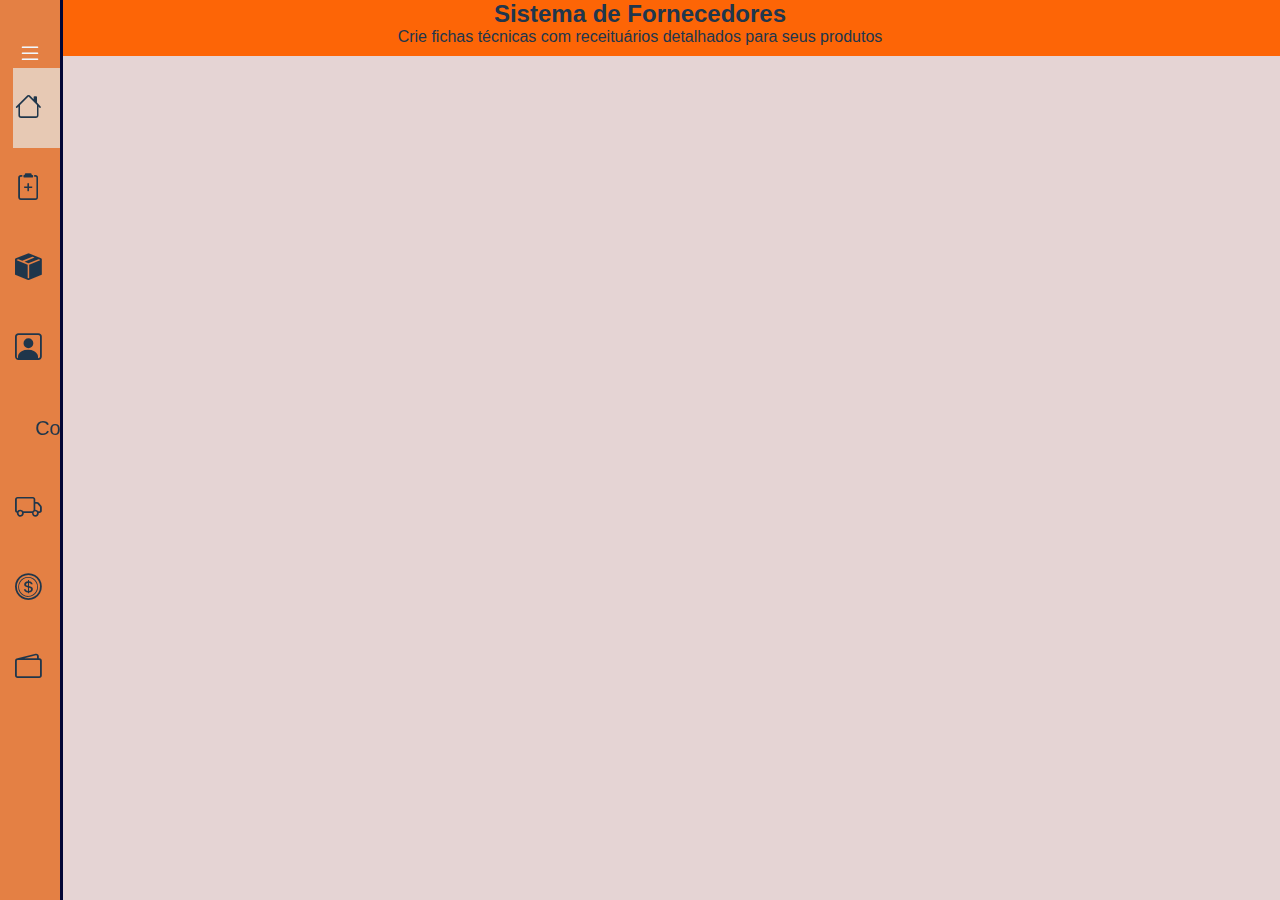
<file: fornecedor.html>
<!DOCTYPE html>
<html lang="pt-br">
<head>
    <meta charset="UTF-8">
    <meta name="viewport" content="width=device-width, initial-scale=1.0">
    <title>Estoque Facil - Fornecedores</title>
    <link rel="stylesheet" href="/estilos/style.css">
    <link rel="stylesheet" href="https://cdn.jsdelivr.net/npm/bootstrap-icons@1.13.1/font/bootstrap-icons.min.css">
</head>
<body>
    <!--Menu Lateral-->
    <nav class="menu">
        <div class="hamburger">
            <i class="bi bi-list" id="abrir"></i>
        </div>
        <ul>
            <li class="item ativo">
                <a href="index.html">
                    <span class="icon"><i class="bi bi-house"></i></span>
                    <span class="text-link">Home</span>
                </a>
            </li>

            <li class="item">
                <a href="cadastro.html">
                    <span class="icon"><i class="bi bi-clipboard2-plus"></i></span>
                    <span class="text-link">Cadastro</span>
                </a>
            </li>

            <li class="item">
                <a href="#">
                    <span class="icon"><i class="bi bi-box-seam-fill"></i></span>
                    <span class="text-link">Estoque</span>
                </a>
            </li>

            <li class="item">
                <a href="#">
                    <span class="icon"><i class="bi bi-person-square"></i></span>
                    <span class="text-link">Vendas</span>
                </a>
            </li>

            <li class="item">
                <a href="cozinha.html">
                    <span class="icon"><i class="bi bi-fork-knife"></i></span>
                    <span class="text-link">Cozinha</span>
                </a>
            </li>

            <li class="item">
                <a href="fornecedor.html">
                    <span class="icon"><i class="bi bi-truck"></i></span>
                    <span class="text-link">Fornecedor</span>
                </a>
            </li>

            <li class="item">
                <a href="#">
                    <span class="icon"><i class="bi bi-coin"></i></span>
                    <span class="text-link">Simulador</span>
                </a>
            </li>

            <li class="item">
                <a href="#">
                    <span class="icon"><i class="bi bi-wallet2"></i></span>
                    <span class="text-link">Caixa</span>
                </a>
            </li>

        </ul>
    </nav>

    <!--Cabeçalho-->
    <header>
        <div class="cab">
            <h2>Sistema de Fornecedores</h2>
            <p>Crie fichas técnicas com receituários detalhados para seus produtos</p>
        </div>
    </header>

    <main>

    </main>
    <script src="script.js"></script>
</body>
</html>
</file>
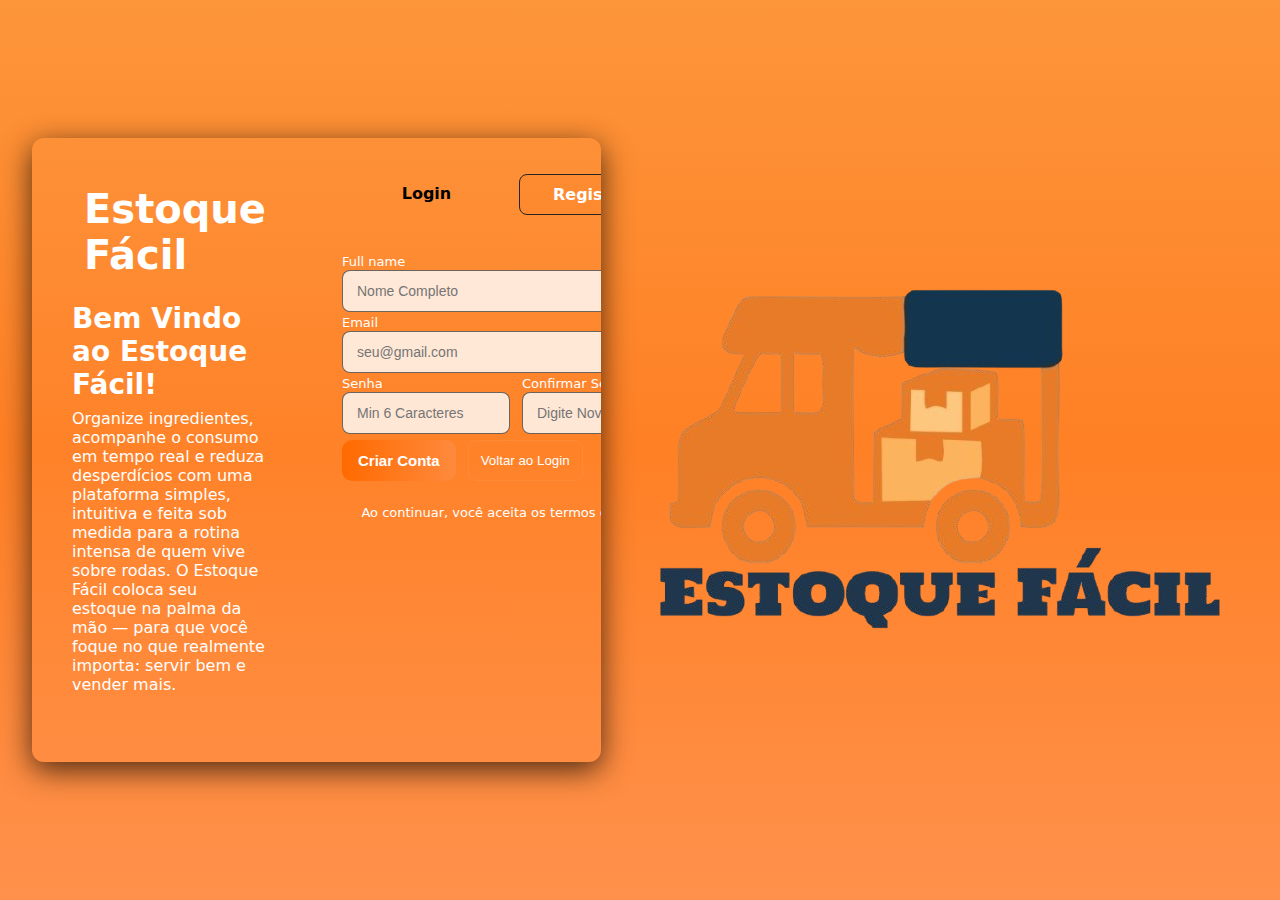
<file: login.html>
<!doctype html>
<html lang="pt-br">
<head>
  <meta charset="utf-8" />
  <meta name="viewport" content="width=device-width,initial-scale=1" />
  <title>Login — Book Box</title>
  <link rel="stylesheet" href="/css/style-login.css">


</head>

<body>
  <div class="container" role="main">
    <div class="marketing" aria-hidden="false">
      <div class="logo"><div class="mark"></div>Estoque Fácil</div>
      <h1>Bem Vindo ao Estoque Fácil!</h1>
      <p class="lead">Organize ingredientes, acompanhe o consumo em tempo real e reduza desperdícios com uma plataforma simples, 
        intuitiva e feita sob medida para a rotina intensa de quem vive sobre rodas.
         O Estoque Fácil coloca seu estoque na palma da mão — para que você foque no que realmente importa: servir bem e vender mais.</p>
    </div>

    <div class="panel" aria-labelledby="authHeading">
      <div>
        <div class="tabs" role="tablist">
          <div class="tab active" id="tab-login" role="tab" tabindex="0">Login</div>
          <div class="tab" id="tab-register" role="tab" tabindex="0">Registre-se</div>
        </div>
      </div>

      <div id="messageArea" aria-live="polite"></div>

      <form id="loginForm">
        <label for="loginEmail">E-mail</label>
        <input id="loginEmail" name="email" type="email" placeholder="seu@gmail.com" required>

        <label for="loginPassword">Senha</label>
        <input id="loginPassword" name="password" type="password" placeholder="Sua Senha" required>

        <div class="actions">
          <div style="display:flex;gap:8px;align-items:center">
            <input id="remember" type="checkbox"><label for="remember" class="small"> Lembrar</label>
          </div>
          <div class="small"><a href="#" id="forgotLink">Esqueceu a Senha ?</a></div>
        </div>

        <div style="display:flex;gap:12px;margin-top:6px">
          <button id="corLog" type="submit" class="btn">login</button>
          <button type="button" class="ghost" id="toRegister">Crie sua Conta</button>
        </div>
      </form>

      <form id="registerForm" style="display:none">
        <label for="regName">Full name</label>
        <input id="regName" name="name" type="text" placeholder="Nome Completo" required>

        <label for="regEmail">Email</label>
        <input id="regEmail" name="email" type="email" placeholder="seu@gmail.com" required>

        <div class="row">
          <div style="flex:1">
            <label for="regPassword">Senha</label>
            <input id="regPassword" name="password" type="password" placeholder="Min 6 Caracteres" required>
          </div>
          <div style="flex:1">
            <label for="regPassword2">Confirmar Senha</label>
            <input id="regPassword2" name="password2" type="password" placeholder="Digite Novamente" required>
          </div>
        </div>

        <div style="display:flex;gap:12px;margin-top:6px">
          <button id="corLog" type="submit" class="btn">Criar Conta</button>
          <button type="button" class="ghost" id="toLogin">Voltar ao Login</button>
        </div>
      </form>

      <footer>Ao continuar, você aceita os termos de serviço.</footer>
    </div>
  </div>
  <div class="logoFUndo">
  <img src="/img/logoef.png">
  </div>
  <script type="text/javascript" src="/js/script.js"></script>
</body>
</html>
</file>
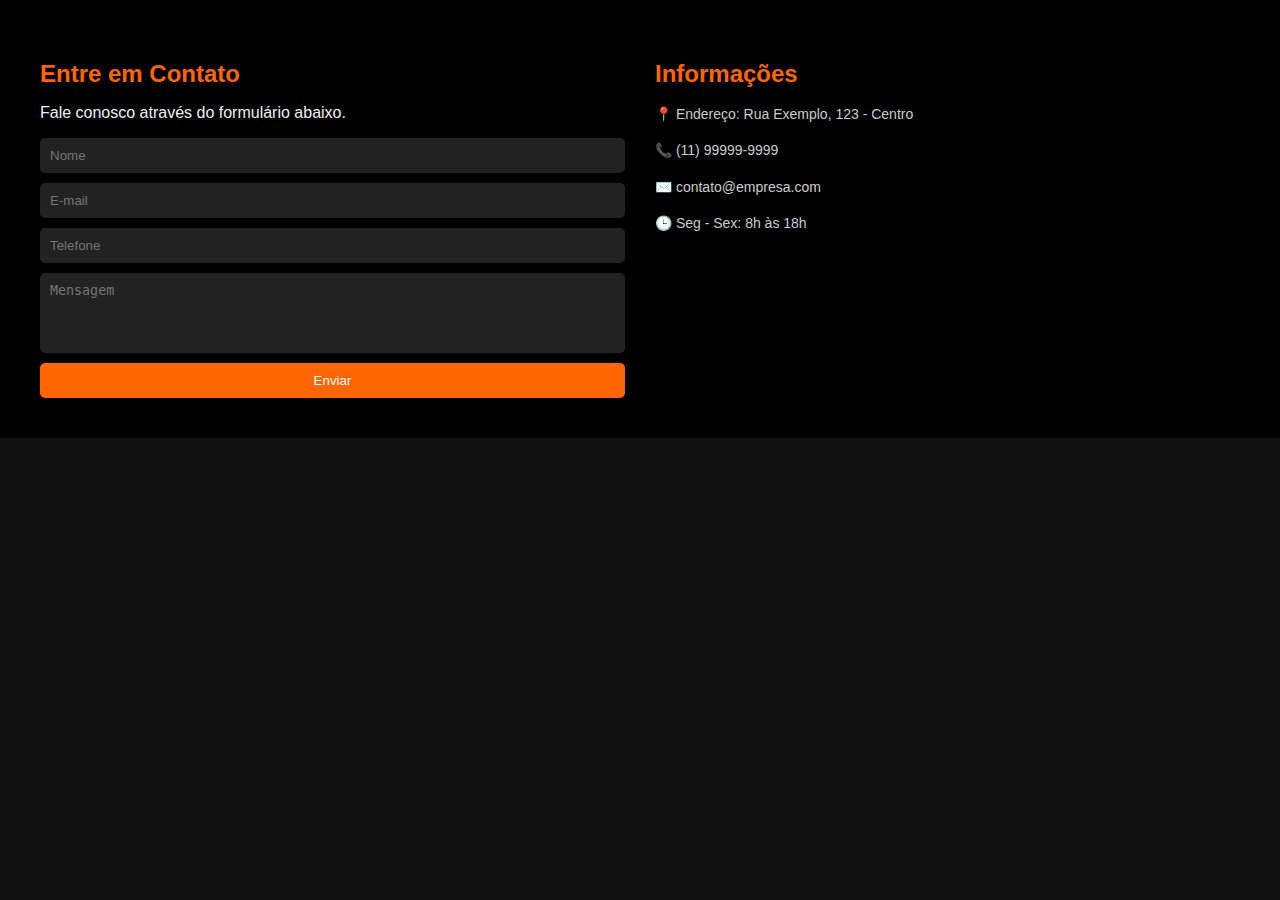
<file: test.html>
<!DOCTYPE html>
<html lang="pt-BR">
<head>
  <meta charset="UTF-8">
  <meta name="viewport" content="width=device-width, initial-scale=1.0">
  <title>Área de Contato</title>
  <style>
    body {
      margin: 0;
      font-family: 'Poppins', sans-serif;
      background-color: #111;
      color: #f0f0f0;
    }

    footer {
      background-color: #000;
      color: #f0f0f0;
      padding: 40px 20px;
    }

    .footer-container {
      display: flex;
      flex-wrap: wrap;
      justify-content: space-between;
      gap: 30px;
      max-width: 1200px;
      margin: 0 auto;
    }

    .footer-form, .footer-info {
      flex: 1 1 350px;
    }

    h2 {
      color: #ff6600;
      margin-bottom: 15px;
    }

    form {
      display: flex;
      flex-direction: column;
      gap: 10px;
    }

    input, textarea {
      padding: 10px;
      border: none;
      border-radius: 5px;
      background-color: #222;
      color: #fff;
      resize: none;
    }

    button {
      background-color: #ff6600;
      color: #fff;
      border: none;
      padding: 10px;
      border-radius: 5px;
      cursor: pointer;
      transition: 0.3s;
    }

    button:hover {
      background-color: #ffa500;
    }

    .footer-info p, .footer-info a {
      color: #ccc;
      font-size: 14px;
      line-height: 1.6;
      text-decoration: none;
    }

    .social-icons {
      margin-top: 10px;
    }

    .social-icons a {
      margin-right: 10px;
      color: #ff6600;
      font-size: 20px;
      transition: 0.3s;
    }

    .social-icons a:hover {
      color: #fff;
    }

    .success-message {
      display: none;
      margin-top: 10px;
      color: #00ff99;
      font-size: 14px;
    }

    @media (max-width: 768px) {
      .footer-container {
        flex-direction: column;
        text-align: center;
      }
    }
  </style>
</head>
<body>

  <footer>
    <div class="footer-container">
      <div class="footer-form">
        <h2>Entre em Contato</h2>
        <p>Fale conosco através do formulário abaixo.</p>
        <form id="contactForm">
          <input type="text" id="name" placeholder="Nome" required>
          <input type="email" id="email" placeholder="E-mail" required>
          <input type="tel" id="phone" placeholder="Telefone">
          <textarea id="message" rows="4" placeholder="Mensagem" required></textarea>
          <button type="submit">Enviar</button>
          <p class="success-message" id="successMsg">Mensagem enviada com sucesso!</p>
        </form>
      </div>

      <div class="footer-info">
        <h2>Informações</h2>
        <p>📍 Endereço: Rua Exemplo, 123 - Centro</p>
        <p>📞 <a href="tel:+5511999999999">(11) 99999-9999</a></p>
        <p>✉️ <a href="mailto:contato@empresa.com">contato@empresa.com</a></p>
        <p>🕒 Seg - Sex: 8h às 18h</p>
        <div class="social-icons">
        </div>
      </div>
    </div>
  </footer>

  <script>
    const form = document.getElementById('contactForm');
    const successMsg = document.getElementById('successMsg');

    form.addEventListener('submit', function (e) {
      e.preventDefault();
      const name = document.getElementById('name').value.trim();
      const email = document.getElementById('email').value.trim();
      const message = document.getElementById('message').value.trim();

      if (name && email && message) {
        successMsg.style.display = 'block';
        form.reset();
        setTimeout(() => successMsg.style.display = 'none', 3000);
      } else {
        alert('Por favor, preencha todos os campos obrigatórios.');
      }
    });
  </script>

</body>
</html>
</file>
<file: estilos/style.css>
:root {
    --azul-escuro: #20364D;
    --bege: #E5D4D4;
    --laranja-fraco: #E67F45;
    --laranja-neon:#FD6506;
    --cinza: #888888;
    --branco: #fff;
    --branco-amarelado: #FFF1E3;
}

* {
    margin: 0px;
    padding: 0px;
    box-sizing: border-box;
    font-family: Arial, Helvetica, sans-serif;
}

body {
    width: 100vw;
    height: 100vh;
    background-color: #E5D4D4;
}

nav {
    height: 100%;
    position: absolute;
    top: 0px;
    left: 0px;
    z-index: 1;
    position: fixed;
}

/*menu lateral*/
nav.menu {
    width: 60px;
    height: 100%;
    background-color: #E48044;
    padding: 40px 0px 40px 1%;
    box-shadow: 3px 0px 0 0 rgb(2, 6, 54);
    overflow: hidden;
    transition: .3s;
}

/*icon hamburger*/
.hamburger {
    width: 100%;
    size: 30pt;
    padding-left: 5px;
}

/*Animação de expnsão de menu*/
nav.menu.expandir {
    width: 300px;
    transition: .3s;
}

/*icon do menu hamburger */
.hamburger i {
    color: aliceblue;
    font-size: 24px;
    cursor: pointer;
}

ul {
    height: 100%;
    list-style-type: none;
}

/*Formatação de links nos item*/
a {
    color: #1F364B;
    text-decoration: none;
    font-size: 20px;
    padding: 20px 5%;
    display: flex;
    line-height: 40px;
}

/*Texto do link*/
.text-link {
    margin-left: 20px;
}

/*Formatação de class em JS*/
ul li.ativo {
    background-color: #E7C9B4;
}

.item:hover {
    background-color: #E7C9B4;
    transition: .3s;
}

/*tamanho do icone do home*/
.icon {
    font-size: 20pt;
}

header {
    width: 100%;
}

.cab {
    text-align: center;
    background-color: var(--laranja-neon);
    color: var(--azul-escuro);
    padding-bottom: 10px;
}

img {
    margin-left: 50px;
    width: 1500px;
    height: 672px;
}

/*Cabeçalho do cadastro*/
.cab2 {
    display: flex;
    flex-direction: column;
    margin-top: 4%;
    margin-left: 30%;
    text-align: center;
    background-color: var(--laranja-neon);
    color: var(--branco);
    padding: 10px;
    border-radius: 10px;
    width: 350px;
}

/*imagem do cabeçalho do cadastro*/
.cab2 img {
    width: 25px;
    height: 25px;
    display: flex;
}

/*texto do cabeçalho*/
.txt {
    text-align: center;
    color: #1F364B;
}

/*conteudo cadastro*/
.main-cadastro {
    margin-left: 70px ;
}

.box1 {
    margin: auto;
    background-color: var(--laranja-neon);
    padding: 15px;
    width: 80%;
    border-radius: 10px;
    color: var(--branco);
}

.formulario {
    padding-top: 5%;
    margin-left: 10.1%;
    background-color: var(--branco-amarelado);
    width: 80%;
    border-radius: 0px 0px 20px 20px;
    padding-bottom: 20px;
}

.formulario input {
    margin-left: 10%;
    width: 35%;
    border-radius: 15px;
    border: 1px solid var(--azul-escuro);
    padding: 5px;
}

#produtos{
 margin-left: 10%;
}

#vendas {
    margin-left: 50%;
    position: relative;
    top: -46px;
}

textarea{
    width: 75%;
    height: 100px;
    margin-left: 10%;
    border-radius: 15px;
}

.descricao{
    margin-left: 10%;
}

.formulario p{
    margin-left: 10%;
}
.point{
    width: 80%;
    height: 100px;
    border-style: dotted;
    display: flex;
    margin: auto;
}

.point p{
    text-align: center;
    color: #888888;
    margin-left: 40%;
}



/*Area de receita*/
.section-receita{
    margin-top: 1%;
    margin-left:10% ;
    background-color: var(--laranja-neon);
    padding: 10px;
    width: 80%;
    border-radius: 10px;
    color: var(--branco);
}
.section-receita h3{
    margin-top: 10px;
}
.section-receita input{
    margin-left:65% ;
    position: relative;
    top: -20px;
    padding: 5px;
    border: none;
    border-radius: 15px;
}
.receituario{
    text-align: center;
    padding-top: 1%;
    margin-left: 10.2%;
    background-color: var(--branco-amarelado);
    width: 79.1%;
    border-radius: 0px 0px 20px 20px;
    padding-bottom: 1%;
}
</file>
<file: css/style-login.css>
:root {
  --bg: #0b0b0b;
  /* near-black */
  --panel: #111111;
  --accent: #ff6a00;
  /* orange */
  --muted: #ffffff;
  --success: #00fa2a;
  --danger: #cf0000;
  --glass: rgba(255, 255, 255, 0.04);
  font-family: Inter, system-ui, -apple-system, "Segoe UI", Roboto, "Helvetica Neue", Arial;
}

* {
  box-sizing: border-box
}

html,body {
  height: 100%;
  margin: 0;
}

body {
  background: linear-gradient(180deg, hsl(28, 98%, 61%), #ff8025, #ff914c);
  /* background-image: url(/img/fundoE_F.jpg); */
  /* width: 100%;
  height: 100%; */
  background-size: cover;
  display: flex;
  align-items: center;
  justify-content: center;
  padding: 32px;
}

/* .logoFUndo {
  width: 300px;
  height: 200px;
  display: flex;
  align-items: flex-end;
  justify-content: flex-end;
  z-index: -1;
} */

.container {
  width: 100%;
  max-width: 980px;
  background: linear-gradient(180deg, rgba(255, 255, 255, 0.02), rgba(255, 255, 255, 0.01));
  border-radius: 12px;
  box-shadow: 0 8px 30px rgba(0, 0, 0, 0.7);
  overflow: hidden;
  display: grid;
  grid-template-columns: 1fr 420px;
}

.marketing {
  padding: 48px 40px;
}

.logo {
  display: flex;
  align-items: center;
  gap: 12px;
  font-weight: 700;
  color: var(--muted);
  font-size: 40px
}

h1 {
  color: #fff;
  margin: 24px 0 8px;
  font-size: 28px
}

p.lead {
  color: #fff;
  margin: 0 0 20px
}

.features {
  display: flex;
  flex-direction: column;
  gap: 12px;
  margin-top: 18px
}

.feature {
  display: flex;
  gap: 12px;
  align-items: flex-start
}

.bullet {
  width: 10px;
  height: 10px;
  border-radius: 3px;
  background: var(--glass);
  margin-top: 6px
}

/* form panel */
.panel {
  /* background: var(--panel); */
  padding: 36px;
  display: flex;
  flex-direction: column;
  gap: 18px
}

.tabs {
  display: flex;
  gap: 8px
}

.tab {
  flex: 1;
  text-align: center;
  padding: 10px 12px;
  border-radius: 8px;
  cursor: pointer;
  font-weight: 600
}

.tab.active {
  background: linear-gradient(90deg, rgba(255, 106, 0, 0.12), rgba(255, 106, 0, 0.06));
  border: 1px solid rgb(37, 37, 37);
  color: var(--muted)
}

#corLog {
    color: var(--muted);
}

form {
  display: flex;
  flex-direction: column;
  gap: 12px
}

label {
  font-size: 13px;
  color: var(--muted)
}

input[type="text"],
input[type="password"],
input[type="email"] {
  width: 100%;
  padding: 12px 14px;
  border-radius: 8px;
  border: 1px solid rgba(19, 19, 19, 0.623);
  background: rgba(255, 255, 255, 0.808);
  color: var(--bg);
  outline: none;
  font-size: 14px
}

.row {
  display: flex;
  gap: 12px
}

.small {
  font-size: 13px;
  color: var(--muted)
}

.actions {
  display: flex;
  gap: 12px;
  align-items: center;
  justify-content: space-between
}

button.btn {
  background: linear-gradient(90deg, var(--accent), #ff8a3d);
  border: none;
  color: #111;
  font-weight: 700;
  padding: 12px 16px;
  border-radius: 10px;
  cursor: pointer;
  font-size: 15px
}

button.ghost {
  background: transparent;
  border: 1px solid rgba(255, 255, 255, 0.06);
  color: var(--muted);
  padding: 10px 12px;
  border-radius: 8px;
  cursor: pointer
}

.message {
  padding: 10px 12px;
  border-radius: 8px;
  font-weight: 600
}

.message.success {
  background: rgba(46, 204, 113, 0.12);
  color: var(--success)
}

.message.error {
  background: rgba(255, 82, 82, 0.08);
  color: var(--danger)
}

.note {
  font-size: 13px;
  color: var(--muted)
}

footer {
  font-size: 13px;
  color: var(--muted);
  text-align: center;
  margin-top: 6px
}


@media(max-width:900px) {
  .container {
    grid-template-columns: 1fr
  }

  .marketing {
    display: none
  }
}
</file>
